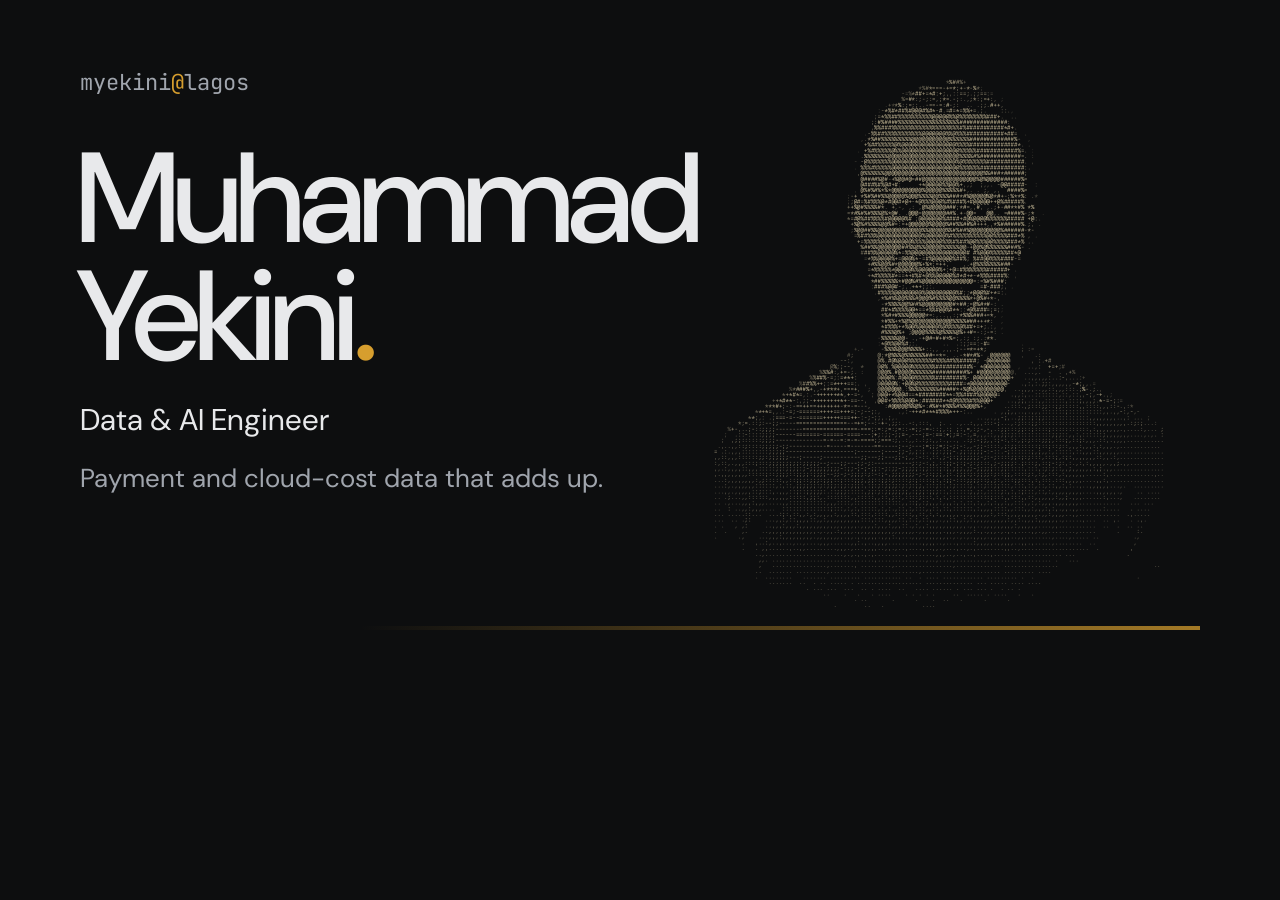
<file: tools/generate-home-og.html>
<!doctype html>
<html lang="en">
<head>
<meta charset="utf-8">
<title>OG image builder</title>
<!--
  Builds site/og.png, the 1200×630 link-preview card.
  Run from the repo root: python -m http.server 8765, then screenshot
  http://localhost:8765/tools/generate-home-og.html?v=a at 1200×630, for example:
  chrome --headless=new --window-size=1200,630 --screenshot=site/og.png "http://localhost:8765/tools/generate-home-og.html?v=a"
  ?v=a has the ASCII portrait (in use); ?v=b is type only.
-->

<link href="https://fonts.googleapis.com/css2?family=JetBrains+Mono:wght@400;500&family=DM+Sans:opsz,wght@9..40,400;9..40,500&display=swap" rel="stylesheet">
<style>
  html, body { margin: 0; background: #0d0e0f; }
  .card { position: relative; width: 1200px; height: 630px; overflow: hidden; background: #0d0e0f; color: #e8e9eb; font-family: 'DM Sans', sans-serif; }
  .mark { position: absolute; left: 80px; top: 72px; font: 400 22px/1 'JetBrains Mono', monospace; color: #a0a5ad; }
  .mark b { color: #d69e2e; font-weight: 400; }
  h1 { position: absolute; left: 76px; margin: 0; font-weight: 500; letter-spacing: -0.045em; line-height: .92; }
  h1 span { color: #d69e2e; }
  .role { position: absolute; left: 80px; font: 400 30px/1.3 'DM Sans', sans-serif; color: #e8e9eb; }
  .role i { font-style: normal; color: #d69e2e; padding: 0 10px; }
  .line { position: absolute; left: 80px; font: 400 26px/1.4 'DM Sans', sans-serif; color: #a0a5ad; max-width: 620px; }
  canvas { position: absolute; }
  .rule { position: absolute; left: 0; right: 0; bottom: 0; height: 4px; background: linear-gradient(90deg, transparent 30%, #d69e2e 100%); opacity: .75; }
  /* Option A: name, role and line on the left, ASCII portrait on the right */
  .a h1 { top: 140px; font-size: 128px; }
  .a .role { top: 400px; }
  .a .line { top: 460px; }
  .a canvas { right: 36px; top: 40px; }
  /* Option B: type only, the name as the whole picture */
  .b h1 { top: 150px; font-size: 168px; }
  .b .role { top: 470px; }
  .b .line { top: 520px; }
</style>
</head>
<body>
<div class="card" id="card">
  <div class="mark">myekini<b>@</b>lagos</div>
  <h1>Muhammad<br>Yekini<span>.</span></h1>
  <div class="role">Data &amp; AI Engineer</div>
  <div class="line">Payment and cloud-cost data that adds up.</div>
  <canvas id="portrait" width="900" height="1140" style="width:450px;height:570px"></canvas>
  <div class="rule"></div>
</div>
<script>
  const option = new URLSearchParams(location.search).get('v') || 'a';
  document.getElementById('card').classList.add(option);
  const canvas = document.getElementById('portrait');
  if (option !== 'a') canvas.remove();
  else {
    // Same material as the site portrait: luminance ramp, warm ink, contrast stretched over the subject
    const RAMP = ' .,:;-=+*#%@';
    const img = new Image();
    img.src = '/site/assets/portrait-ascii.webp';
    img.onload = () => document.fonts.ready.then(() => {
      const ctx = canvas.getContext('2d');
      const W = canvas.width, H = canvas.height, cols = 132, cw = W / cols, ch = cw / 0.6, rows = Math.floor(H / ch);
      const s = document.createElement('canvas'); s.width = cols; s.height = rows;
      const sx = s.getContext('2d', { willReadFrequently: true });
      const scale = Math.min(cols / img.width, rows / (img.height * 0.6 / 1));
      const iw = cols, ih = img.height * (cols / img.width) * 0.6;
      sx.drawImage(img, 0, rows - ih, iw, ih);
      const d = sx.getImageData(0, 0, cols, rows).data;
      const lum = [], alpha = [];
      for (let i = 0; i < cols * rows; i++) { alpha[i] = d[i * 4 + 3] / 255; lum[i] = (0.2126 * d[i * 4] + 0.7152 * d[i * 4 + 1] + 0.0722 * d[i * 4 + 2]) / 255; }
      const vals = lum.filter((_, i) => alpha[i] > 0.5).sort((a, b) => a - b);
      const lo = vals[Math.floor(vals.length * 0.04)] || 0, hi = vals[Math.floor(vals.length * 0.97)] || 1;
      ctx.font = (cw / 0.6).toFixed(2) + 'px "JetBrains Mono", monospace';
      ctx.textBaseline = 'top';
      for (let y = 0; y < rows; y++) for (let x = 0; x < cols; x++) {
        const i = y * cols + x;
        if (alpha[i] < 0.4) continue;
        let v = Math.min(1, Math.max(0, (lum[i] - lo) / (hi - lo)));
        // Light sharpening against the 3x3 neighbourhood, as on the site
        let n = 0, c = 0;
        for (let dy = -1; dy <= 1; dy++) for (let dx = -1; dx <= 1; dx++) {
          const j = (y + dy) * cols + (x + dx);
          if ((dx || dy) && x + dx >= 0 && x + dx < cols && y + dy >= 0 && y + dy < rows && alpha[j] > 0.4) { n += (lum[j] - lo) / (hi - lo); c++; }
        }
        if (c) v = Math.min(1, Math.max(0, v + 0.35 * (v - n / c)));
        const k = Math.min(RAMP.length - 1, Math.round(v * (RAMP.length - 1)));
        if (k === 0) continue;
        ctx.fillStyle = 'rgba(232,217,176,' + (0.3 + 0.7 * v) * alpha[i] + ')';
        ctx.fillText(RAMP[k], x * cw, y * ch);
      }
      document.body.dataset.ready = '1';
    });
  }
</script>
</body>
</html>
</file>
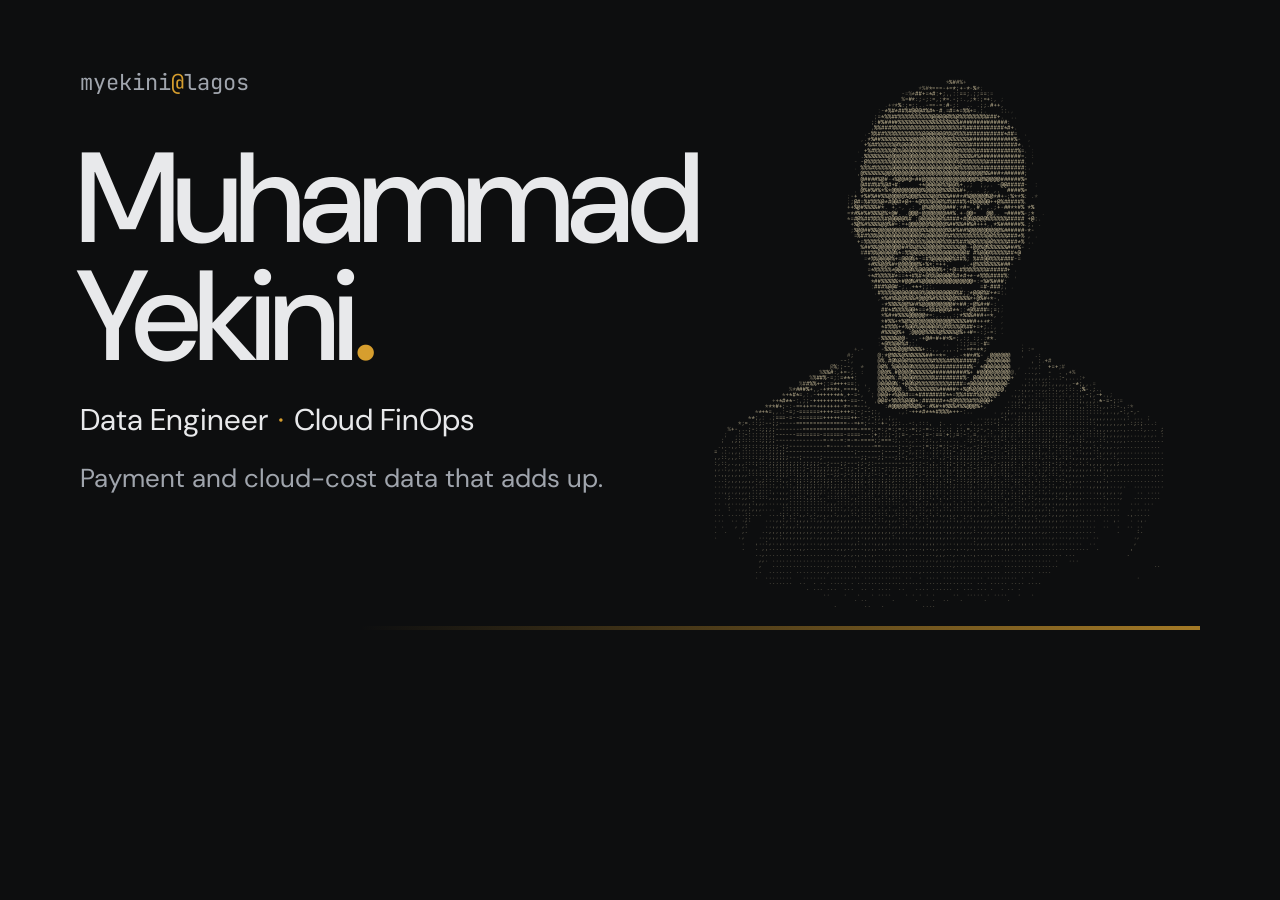
<file: tools/og-image.html>
<!doctype html>
<html lang="en">
<head>
<meta charset="utf-8">
<title>OG image builder</title>
<!--
  Builds site/og.png, the 1200×630 link-preview card.
  Run from the repo root: python -m http.server 8765, then screenshot
  http://localhost:8765/tools/og-image.html?v=a at 1200×630, for example:
  chrome --headless=new --window-size=1200,630 --screenshot=site/og.png "http://localhost:8765/tools/og-image.html?v=a"
  ?v=a has the ASCII portrait (in use); ?v=b is type only.
-->

<link href="https://fonts.googleapis.com/css2?family=JetBrains+Mono:wght@400;500&family=DM+Sans:opsz,wght@9..40,400;9..40,500&display=swap" rel="stylesheet">
<style>
  html, body { margin: 0; background: #0d0e0f; }
  .card { position: relative; width: 1200px; height: 630px; overflow: hidden; background: #0d0e0f; color: #e8e9eb; font-family: 'DM Sans', sans-serif; }
  .mark { position: absolute; left: 80px; top: 72px; font: 400 22px/1 'JetBrains Mono', monospace; color: #a0a5ad; }
  .mark b { color: #d69e2e; font-weight: 400; }
  h1 { position: absolute; left: 76px; margin: 0; font-weight: 500; letter-spacing: -0.045em; line-height: .92; }
  h1 span { color: #d69e2e; }
  .role { position: absolute; left: 80px; font: 400 30px/1.3 'DM Sans', sans-serif; color: #e8e9eb; }
  .role i { font-style: normal; color: #d69e2e; padding: 0 10px; }
  .line { position: absolute; left: 80px; font: 400 26px/1.4 'DM Sans', sans-serif; color: #a0a5ad; max-width: 620px; }
  canvas { position: absolute; }
  .rule { position: absolute; left: 0; right: 0; bottom: 0; height: 4px; background: linear-gradient(90deg, transparent 30%, #d69e2e 100%); opacity: .75; }
  /* Option A: name, role and line on the left, ASCII portrait on the right */
  .a h1 { top: 140px; font-size: 128px; }
  .a .role { top: 400px; }
  .a .line { top: 460px; }
  .a canvas { right: 36px; top: 40px; }
  /* Option B: type only, the name as the whole picture */
  .b h1 { top: 150px; font-size: 168px; }
  .b .role { top: 470px; }
  .b .line { top: 520px; }
</style>
</head>
<body>
<div class="card" id="card">
  <div class="mark">myekini<b>@</b>lagos</div>
  <h1>Muhammad<br>Yekini<span>.</span></h1>
  <div class="role">Data Engineer<i>·</i>Cloud FinOps</div>
  <div class="line">Payment and cloud-cost data that adds up.</div>
  <canvas id="portrait" width="900" height="1140" style="width:450px;height:570px"></canvas>
  <div class="rule"></div>
</div>
<script>
  const option = new URLSearchParams(location.search).get('v') || 'a';
  document.getElementById('card').classList.add(option);
  const canvas = document.getElementById('portrait');
  if (option !== 'a') canvas.remove();
  else {
    // Same material as the site portrait: luminance ramp, warm ink, contrast stretched over the subject
    const RAMP = ' .,:;-=+*#%@';
    const img = new Image();
    img.src = '/site/assets/portrait-ascii.webp';
    img.onload = () => document.fonts.ready.then(() => {
      const ctx = canvas.getContext('2d');
      const W = canvas.width, H = canvas.height, cols = 132, cw = W / cols, ch = cw / 0.6, rows = Math.floor(H / ch);
      const s = document.createElement('canvas'); s.width = cols; s.height = rows;
      const sx = s.getContext('2d', { willReadFrequently: true });
      const scale = Math.min(cols / img.width, rows / (img.height * 0.6 / 1));
      const iw = cols, ih = img.height * (cols / img.width) * 0.6;
      sx.drawImage(img, 0, rows - ih, iw, ih);
      const d = sx.getImageData(0, 0, cols, rows).data;
      const lum = [], alpha = [];
      for (let i = 0; i < cols * rows; i++) { alpha[i] = d[i * 4 + 3] / 255; lum[i] = (0.2126 * d[i * 4] + 0.7152 * d[i * 4 + 1] + 0.0722 * d[i * 4 + 2]) / 255; }
      const vals = lum.filter((_, i) => alpha[i] > 0.5).sort((a, b) => a - b);
      const lo = vals[Math.floor(vals.length * 0.04)] || 0, hi = vals[Math.floor(vals.length * 0.97)] || 1;
      ctx.font = (cw / 0.6).toFixed(2) + 'px "JetBrains Mono", monospace';
      ctx.textBaseline = 'top';
      for (let y = 0; y < rows; y++) for (let x = 0; x < cols; x++) {
        const i = y * cols + x;
        if (alpha[i] < 0.4) continue;
        let v = Math.min(1, Math.max(0, (lum[i] - lo) / (hi - lo)));
        // Light sharpening against the 3x3 neighbourhood, as on the site
        let n = 0, c = 0;
        for (let dy = -1; dy <= 1; dy++) for (let dx = -1; dx <= 1; dx++) {
          const j = (y + dy) * cols + (x + dx);
          if ((dx || dy) && x + dx >= 0 && x + dx < cols && y + dy >= 0 && y + dy < rows && alpha[j] > 0.4) { n += (lum[j] - lo) / (hi - lo); c++; }
        }
        if (c) v = Math.min(1, Math.max(0, v + 0.35 * (v - n / c)));
        const k = Math.min(RAMP.length - 1, Math.round(v * (RAMP.length - 1)));
        if (k === 0) continue;
        ctx.fillStyle = 'rgba(232,217,176,' + (0.3 + 0.7 * v) * alpha[i] + ')';
        ctx.fillText(RAMP[k], x * cw, y * ch);
      }
      document.body.dataset.ready = '1';
    });
  }
</script>
</body>
</html>
</file>
